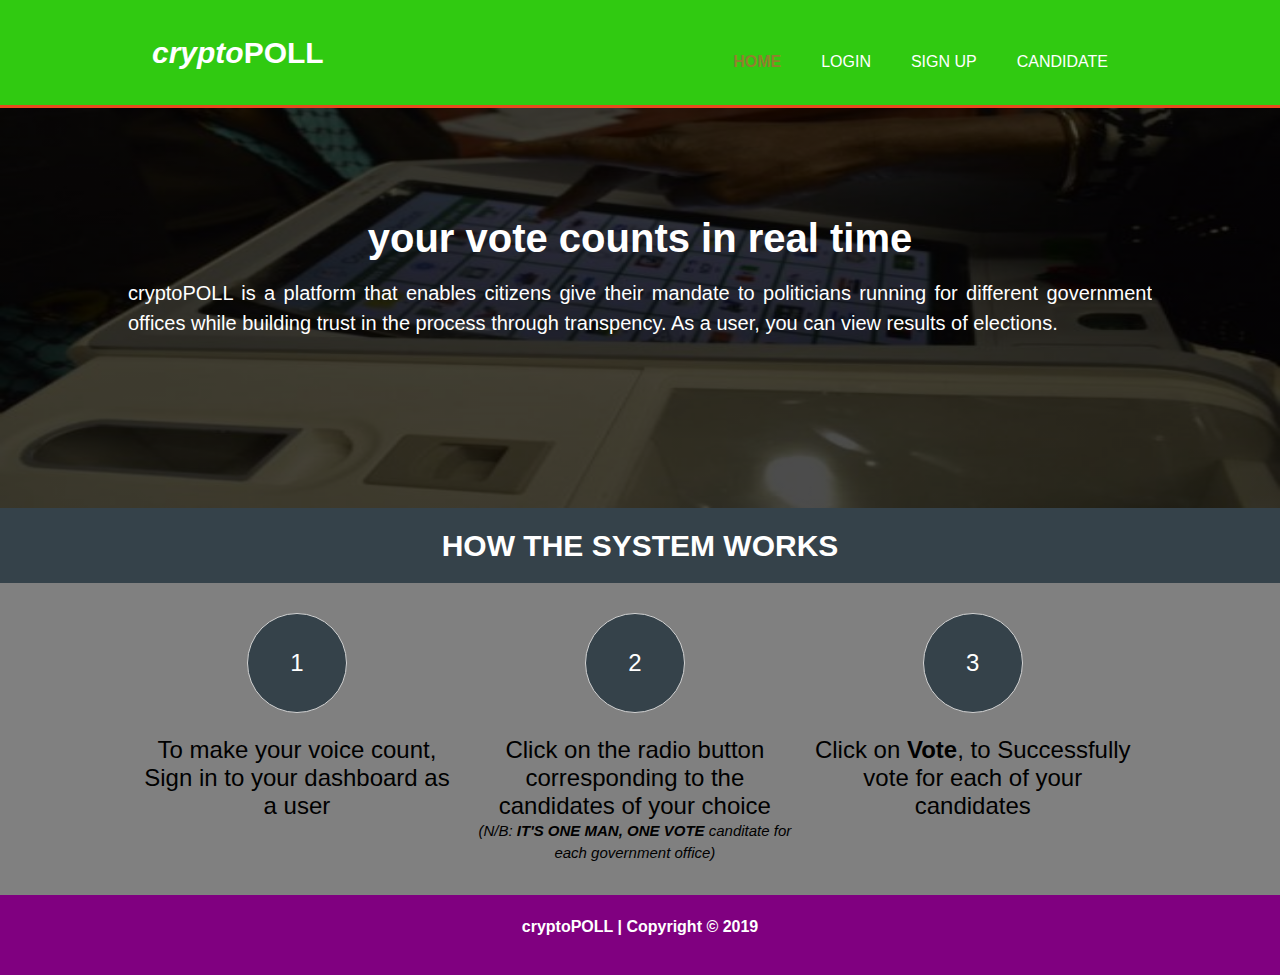
<file: index.html>
<!DOCTYPE html>
<html lang='en'>
	<head>
		<meta charset='utf-8'>
		<meta name='viewport' content='width=device-width'initial-scale=1.0">
		<meta http-equiv="X-UA-Compatible" content="ie=edge">
		<title>cryptoPOLL | HOME</title>
		<link rel='stylesheet' href='./assets/css/styles.css'>
	</head>
	<body>
		<header id="index-header">
			
			<div class='container'>
				<div id='index-logo'>
						<h1><i>crypto</i>POLL</a></h1>
				</div>
				<nav>
					<ul>
						<li class='current'><a href='index.html'>HOME</a></li>
						<li><a href='login.html'>LOGIN</a></li>
						<li><a href='signup.html'>SIGN UP</a></li>
						<li><a href="candidateReg.html">CANDIDATE</a></li>
					</ul>
				</nav>

			</div>
		</header>

		<main>
		<section id='bg-img-container'>
				<div class='container'>
				<h1>your vote counts in real time</h1>
				<p>cryptoPOLL is a platform that enables citizens give their mandate to politicians running for different government offices while building trust in the process through transpency. As a user, you can view results of elections.</p>
				</div>
		</section>

		<section id="how-it-works">
			<div class='container'>
				<h1>HOW THE SYSTEM WORKS</h1>
			</div>
		</section>

		<section id='boxes'>
			<div class='container'>
				<div class='box'>
					<button class='direction'>1</button>
					<br>
					<span>To make your voice count, Sign in to your dashboard as a user</span>
				</div>

				<div class='box'>
					<button class='direction'>2</button>
					<br>
					<span>Click on the radio button corresponding to the candidates of your choice</span>
					<p><i>(N/B: <strong>IT'S ONE MAN, ONE VOTE</strong> canditate for each government office)</i></p>
				</div>

				<div class='box'>
					<button class='direction'>3</button>
					<br>
					<span>Click on <strong>Vote</strong>, to Successfully vote for each of your candidates</span>
				</div>
			</div>
				
		</section>
		</main>

		<footer>
			<p>cryptoPOLL | Copyright &copy; 2019</p>
		</footer>

	</body>
</html>
</file>
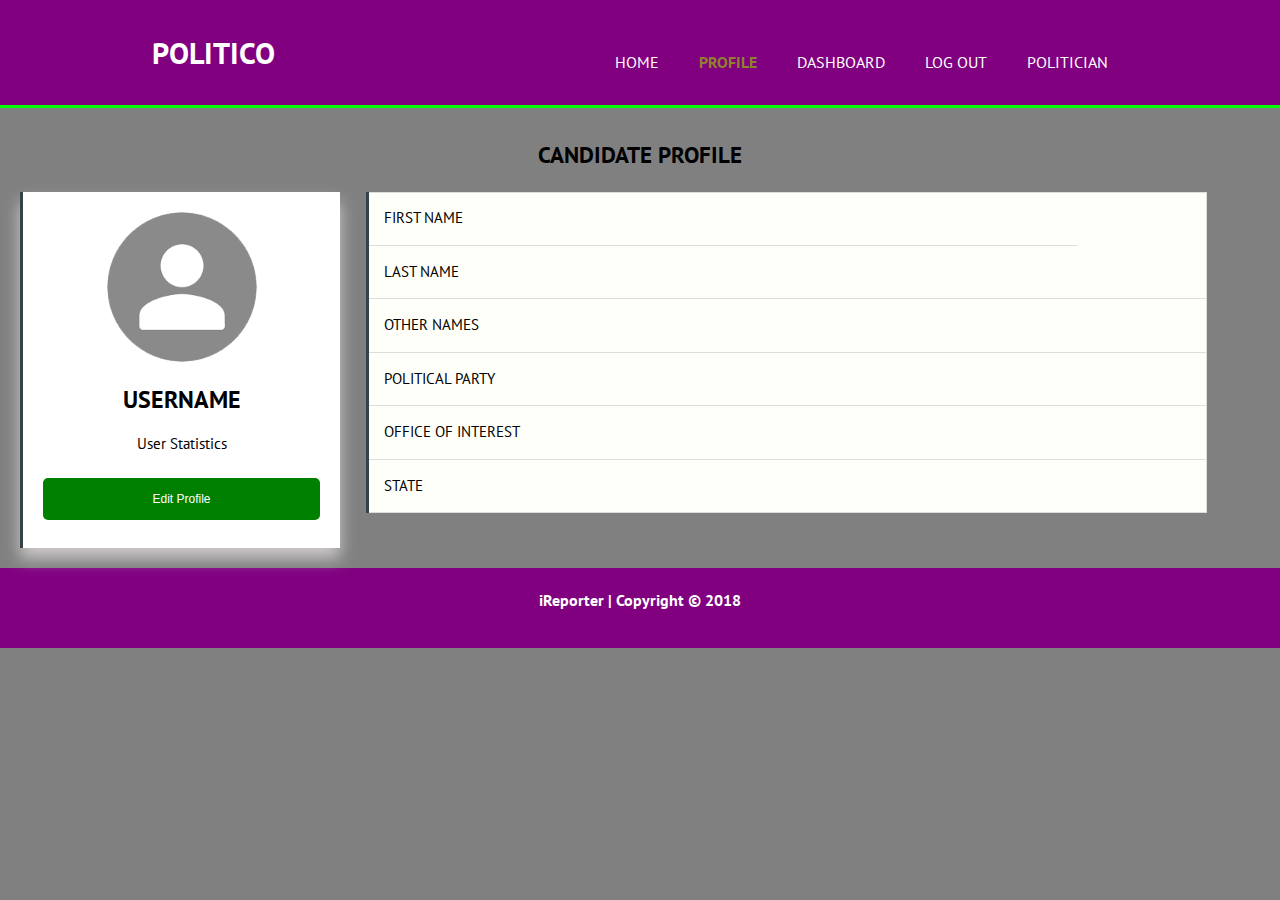
<file: candidateProfile.html>
<!DOCTYPE html>
<html lang="en">
  <head>
    <meta charset='utf-8'>
    <meta name='viewport' content='width=device-width' initial-scale=1.0>
    <meta http-equiv="X-UA-Compatible" content="ie=edge">
    <title>POLITICO | PROFILE</title>
    <link rel='stylesheet' href='./assets/css/styles.css'>
    <link href="https://fonts.googleapis.com/css?family=PT+Sans" rel="stylesheet">
  </head>

  <body>
  <!-- HEADER BEGINS HERE -->
   <header>
      
      <div class='container'>
          <div id='index-logo'>
            <h1>POLITICO</h1>
          </div>

          <nav>
            <ul>
              <li><a href='index.html'>HOME</a></li>
              <li class='current'><a href='user-profile.html'>PROFILE</a></li>
              <li><a href='user-dashboard.html'>DASHBOARD</a></li>
              <li><a href='login.html'>LOG OUT</a></li>
              <li><a href='politician.html'>POLITICIAN</a></li>
             </ul>
          </nav>

      </div>
    </header>
    <!-- HEADER ENDS HERE -->

    <!--THE MAIN SECTION STARTS HERE-->
    <main>
      <!--SECTION CONTAINER STARTS HERE-->
      <section = "container">
        <h2 class="user-title">CANDIDATE PROFILE</h2>
        

        <div class="profile">
          <div class="user-card profile-card">
            <img class="profile-image" src="./assets/img/img_avatar1.png" alt="user profile image">
            <p class="profile-name">USERNAME</p>
            <p>User Statistics</p>
           
          <button type="submit">Edit Profile</button>
        </div>

        <div class="profile-table">
          <table class="stats-table">
            <tbody>
              <tr>

                <tr>
                <td style="text-align: left; vertical-align: middle">FIRST NAME</td>
                
              </tr>
              <tr>
                <td style="text-align: left; vertical-align: middle">LAST NAME</td>
                <td></td>
                
              </tr>
              <tr>
                <td style="text-align: left; vertical-align: middle"> OTHER NAMES</td>
                <td></td>
               
              </tr>
              <tr>
                 <td style="text-align: left; vertical-align: middle">POLITICAL PARTY</td>
                <td></td>
                
              </tr>
              <tr>
                <td style="text-align: left; vertical-align: middle">OFFICE OF INTEREST</td>
                <td></td>
                
              </tr>
              <tr>
                <td style="text-align: left; vertical-align: middle">STATE</td>
                <td></td>
                
              </tr>
              
            </tbody>     
          </table>
        </div>
    </section>
    <!-- SECTION CONTAINER ENDS HERE-->
  </main>
  <!--MAIN SECTION ENDS HERE-->

  <footer>
    <p class="credits">iReporter | Copyright &copy; 2018</p>
  </footer>
</body>


</html>
</file>
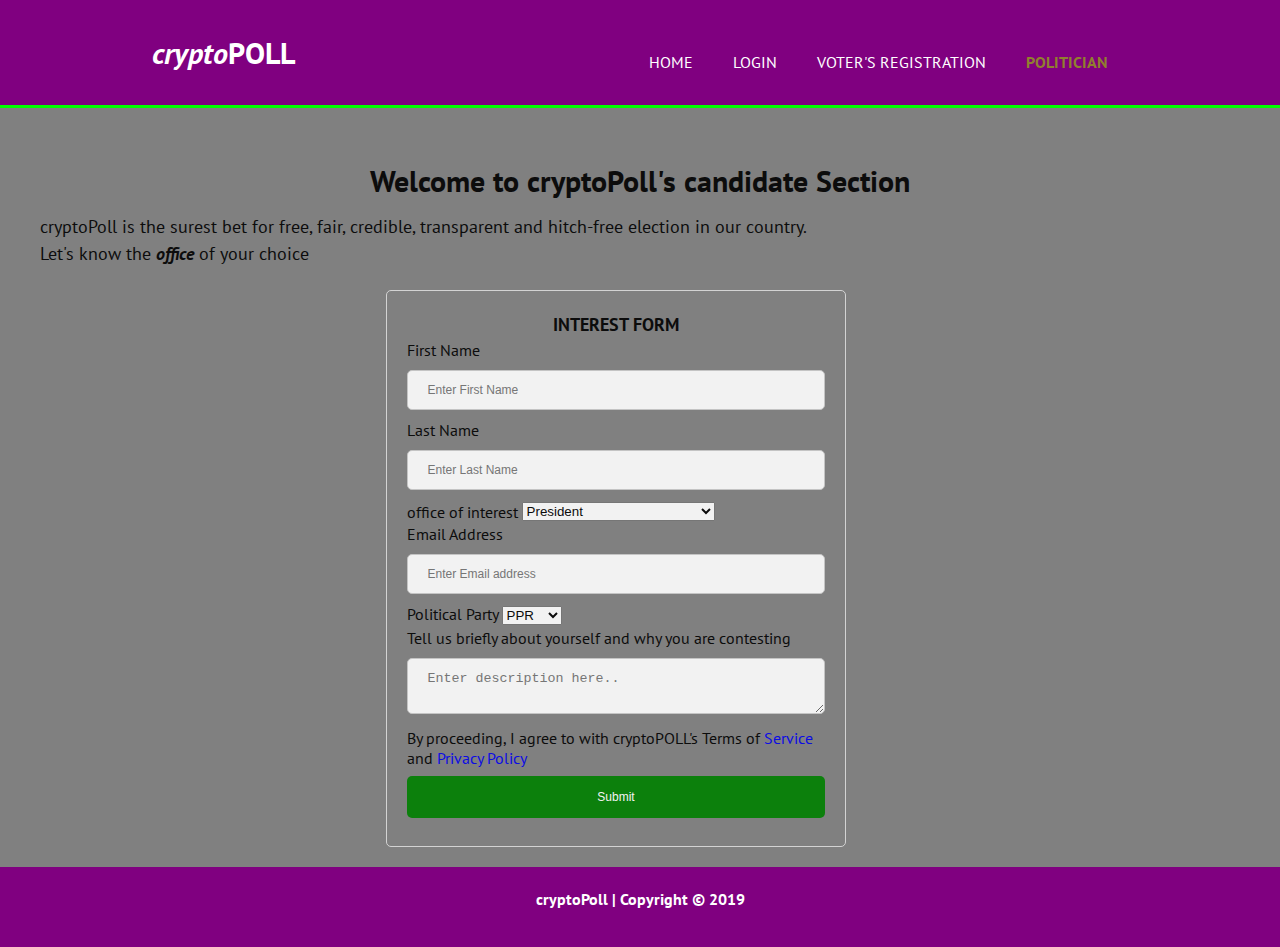
<file: candidateReg.html>
<!DOCTYPE html>
<html lang="en">
	<head>
			<script src="https://cdnjs.cloudflare.com/ajax/libs/jquery/3.3.1/jquery.min.js"></script>
			<script src="assets/js/candidateReg.js"></script>
		<meta charset='utf-8'>
		<meta name='viewport' content='width=device-width' initial-scale=1.0>
		<meta http-equiv="X-UA-Compatible" content="ie=edge">
		<title>cryptoPOLL | POLITICIAN</title>
		<link rel='stylesheet' href='./assets/css/styles.css'>
		<link href="https://fonts.googleapis.com/css?family=PT+Sans" rel="stylesheet">
	</head>
	<body>
		<!-- HEADER SECTION STARTS HERE-->
		<header class='politician-header'>
			<div class='container'>
				<div id='index-logo'>
						<h1><i>crypto</i>POLL</h1>
				</div>

				<nav>
					<ul>
						<li><a href='index.html'>HOME</a></li>
						<li><a href='login.html'>LOGIN</a></li>
						<li><a href='signup.html'>VOTER'S REGISTRATION</a></li>
						<li class='current'><a href='candidateReg.html'>POLITICIAN</a></li>
					</ul>
				</nav>
			</div>
		</header>
		<!-- HEADER ENDS HERE-->
		<!-- MAIN BEGINS HERE-->
		<main>
			<!-- CONTENT SECTION BEGINS HERE-->
			<section class='content-box'>
				<h1>Welcome to cryptoPoll's candidate Section</h1>
				<div class='content'>
					<p>cryptoPoll is the surest bet for free, fair, credible, transparent and hitch-free election in our country.</p>

					<p>Let's know the <strong><i>office</i></strong> of your choice</p>
					<br>
			
					<div class='container'>
						<form class="interest-form">

							<p class='form-title'>INTEREST FORM</p>

							<label for="firstname">First Name</label>
							<input type="text" id="firstname" name="firstname" placeholder="Enter First Name" required>
							 

							<label for="lastname">Last Name</label>
							<input type="text"  id="lastname" name="lastname" placeholder="Enter Last Name" required>
							 

							<span>office of interest</span>
							<select  id="office" >
								<option value="president">President</option>
								<option value="vice-president">Vice-President</option>
								<option value="governor">Governor</option>
								<option value="local govt chairman">Local Government Chairman</option>
							</select>
							<br>

							<label for="email">Email Address</label>
							<input type="email" id="email" name="email" placeholder="Enter Email address" required>

							 <label for="party">Political Party</label>
							 <select  id="party" >
									<option value="PPR">PPR</option>
									<option value="APGA">APGA</option>
									<option value="AD">AD</option>
									<option value="CPC">CPC</option>
								</select>
								<br>
							 <label for="describe">Tell us briefly about yourself and why you are contesting</label>
							 <textarea id="describe" placeholder='Enter description here..'></textarea>

		       		 		<span class='light-weight'>By proceeding, I agree to with cryptoPOLL's Terms of <a href='#'>Service</a> and <a href='#'>Privacy Policy</a></span>

		       		 		<button id="candidateReg" type="submit">Submit</button>
		     			</form>
		     		</div>
		     	</div>
			</section>
			<!--CONTENT SECTION ENDS HERE-->
		</main>
		<!--MAIN ENDS HERE-->

		<footer>
			<p>cryptoPoll | Copyright &copy; 2019</p>
		</footer>
	</body>

</html>
</file>
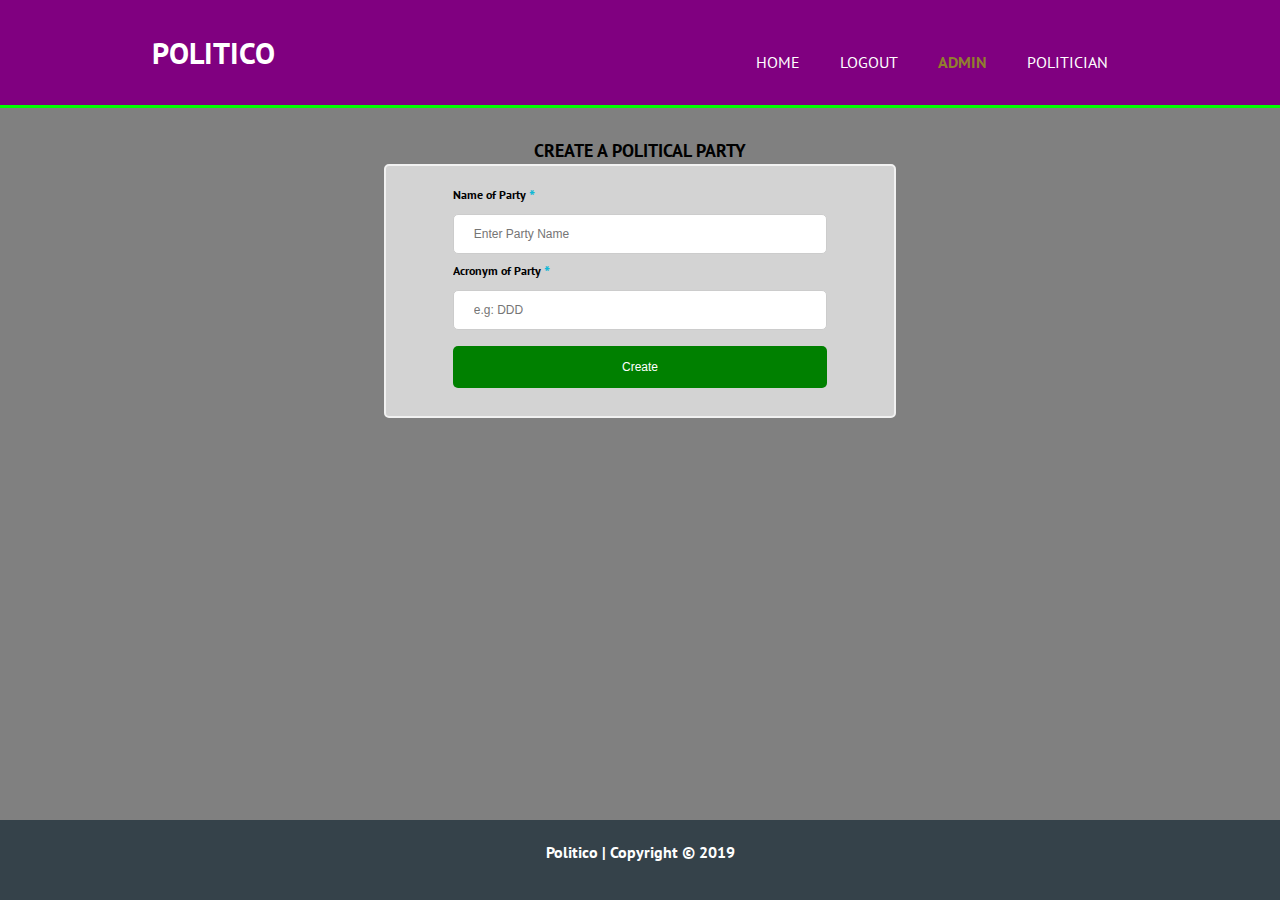
<file: create-party.html>
<!DOCTYPE html>
<html lang='en'>
	<head>
		<meta charset='utf-8'>
		<meta name='viewport' content='width=device-width' initial-scale=1.0>
		<meta http-equiv="X-UA-Compatible" content="ie=edge">
		<title>POLITICO | CREATE PARTY</title>
		<link rel='stylesheet' href='./assets/css/styles.css'>
		<link href="https://fonts.googleapis.com/css?family=PT+Sans" rel="stylesheet">
	</head>

	<body>
		<!-- HEADER BEGINS HERE-->
		<header>
			<div class='container'>
				<div id='index-logo'>
					<h1>POLITICO</h1>
				</div>
				<nav>
					<ul>
						<li><a href='index.html'>HOME</a></li>
						<li><a href='login.html'>LOGOUT</a></li>
						<li class='current'><a href='admin.html'>ADMIN</a></li>
						<li><a href='politician.html'>POLITICIAN</a></li>
					</ul>
				</nav>
			</div>
		</header>
		<!-- HEADER ENDS HERE-->

		<!-- MAIN SECTION BEGINS HERE-->
		<main>

		<!-- SECTION FOR THE CONTAINER BEGINS HERE-->
			<section>
				<div class='container'>
					<h3>CREATE A POLITICAL PARTY</h3>
						<form action="">

						 	<div class='container'>
								<label for="firstname">Name of Party <span>*</span></label><input type="text" name="firstname" placeholder="Enter Party Name" required>

								<label for="lastname">Acronym of Party <span>*</span></label><input type="text" name="lastname" placeholder="e.g: DDD" required>

		       		 			<button type="submit">Create</button>
		       		 		</div>
		     			</form>
		     	</div>
			</section>
		<!-- SECTION FOR THE CONTAINER ENDS HERE-->
		
		</main>
		<!-- MAIN SECTION ENDS HERE-->

		<footer class="reset-footer">
			<p>Politico | Copyright &copy; 2019</p>
		</footer>

	</body>
</html>
</file>
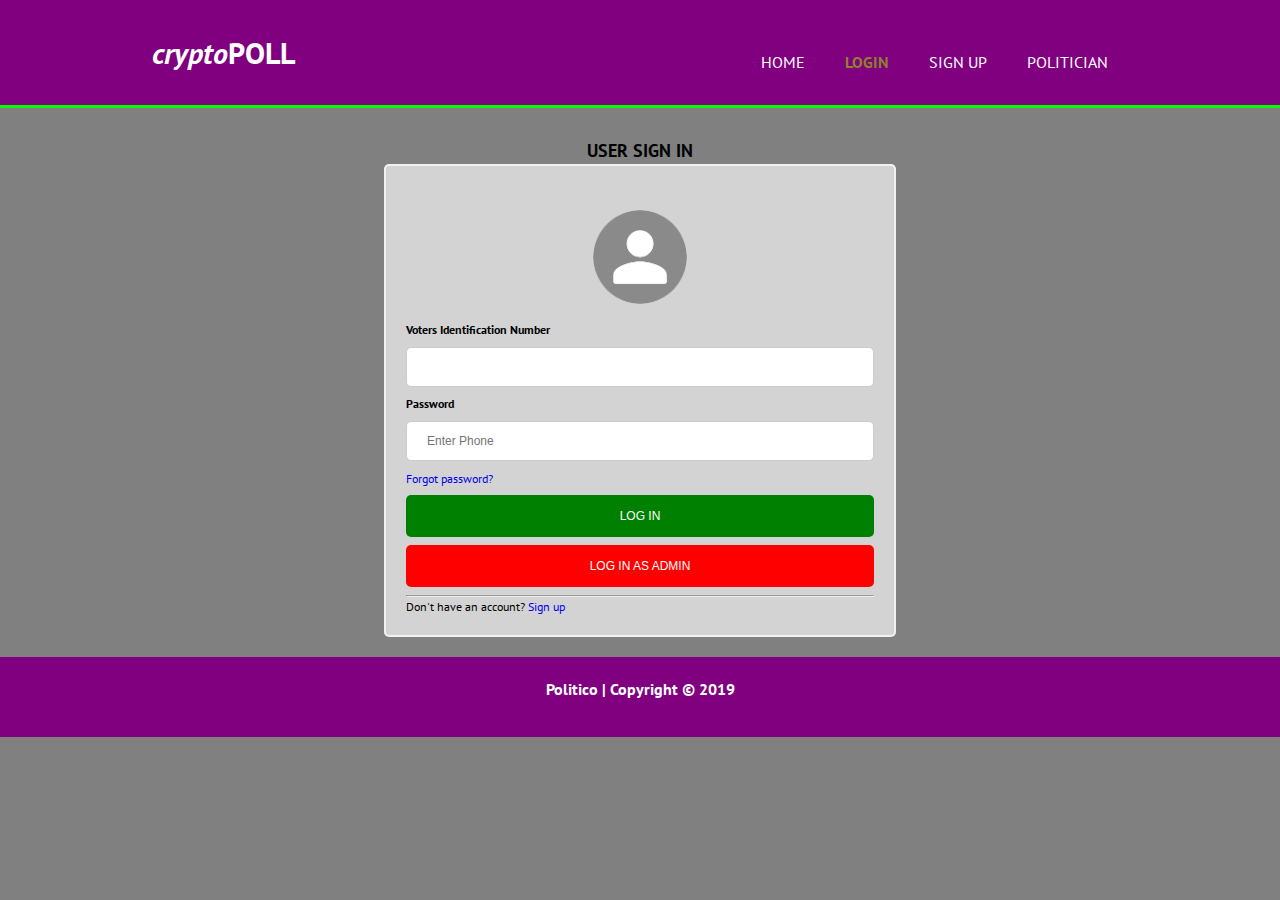
<file: login.html>
<!DOCTYPE html>
<html lang="en">
			
	<head>
			<script src="https://cdnjs.cloudflare.com/ajax/libs/jquery/3.3.1/jquery.min.js"></script>
			<script src="assets/js/logIn.js"></script>
		<meta charset='utf-8'>
		<meta name='viewport' content='width=device-width'initial-scale=1.0">
		<meta http-equiv="X-UA-Compatible" content="ie=edge">
		<title>POLITICO | POLITICIAN</title>
		<link rel='stylesheet' href='./assets/css/styles.css'>
		<link href="https://fonts.googleapis.com/css?family=PT+Sans" rel="stylesheet">
	</head>
	
	<body>

		<!-- HEADER SECTION BEGINS HERE-->
		<header>
			
			<div class='container'>
				<div id='index-logo'>
						<h1><i>crypto</i>POLL</h1>
				</div>
				<nav>
					<ul>
						<li><a href='index.html'>HOME</a></li>
						<li class='current'><a href='login.html'>LOGIN</a></li>
						<li><a href='signup.html'>SIGN UP</a></li>
						<li><a href='politician.html'>POLITICIAN</a></li>
					</ul>
				</nav>

			</div>
		</header>
		<!-- HEADER SECTION ENDS HERE -->

		<!-- MAIN STARTS HERE-->
		<main>
			<!-- SECTION STARTS HERE-->
			<section>
				<div class='container'>
					<h3>USER SIGN IN</h3>
						<form id="loginform">

						 	<div class='img-container'>
						 		<img src="./assets/img/img_avatar1.png" alt="Avatar" class="avatar">
						 	</div>

							<label>Voters Identification Number</label><input type="number" id="vin" name="vin" required>

		        			<label for="password">Password</label>
		       		 		<input type="number" id="phone" name="text" placeholder="Enter Phone" required>
		       		 	
		       		 		<span class='light-weight'><a href='reset.html'>Forgot password?</a></span>

		       		 		<button type="submit" id="login" >LOG IN</button>
		       		 		<button type="submit" name="login" class='admin'>LOG IN AS ADMIN</button>
		       		 		<hr>
		       		 		<span class='light-weight'>Don't have an account?<a href="signup.html"> Sign up</a>
		     			</form>
		     	</div>
			</section>
			<!-- SECTION ENDS HERE-->
		</main>
		<!-- MAIN ENDS HERE-->

		<footer>
			<p>Politico | Copyright &copy; 2019</p>
		</footer>

	</body>
</html>
</file>
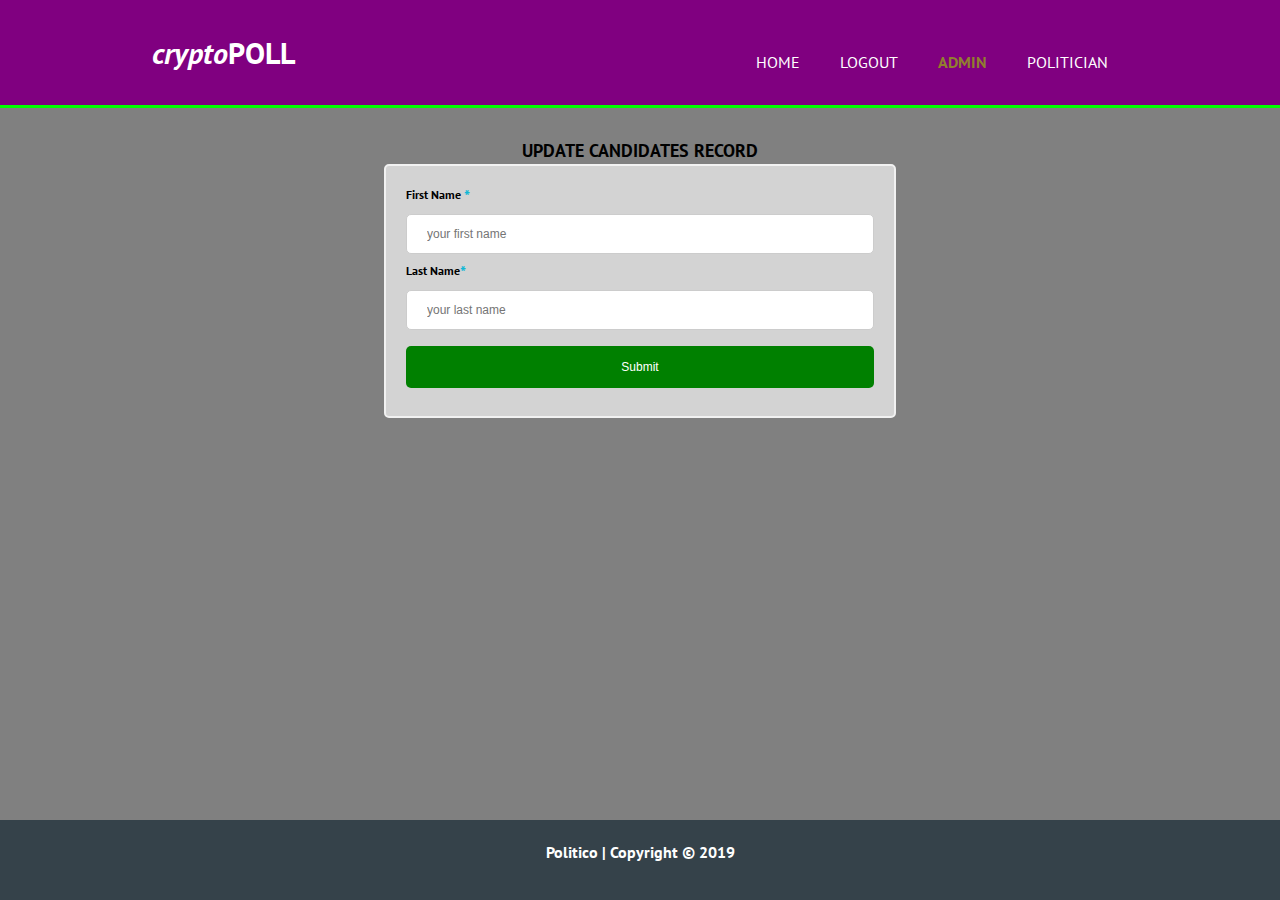
<file: updateCandidate.html>
<!DOCTYPE html>
<html lang='en'>
	<head>
			<script src="https://cdnjs.cloudflare.com/ajax/libs/jquery/3.3.1/jquery.min.js"></script>
			<script src="assets/js/updateCandidate.js"></script>
		<meta charset='utf-8'>
		<meta name='viewport' content='width=device-width' initial-scale=1.0>
		<meta http-equiv="X-UA-Compatible" content="ie=edge">
		<title>POLITICO | EDIT PARTY</title>
		<link rel='stylesheet' href='./assets/css/styles.css'>
		<link href="https://fonts.googleapis.com/css?family=PT+Sans" rel="stylesheet">
	</head>

	<body>
		<!-- HEADER SECTION STARTS HERE-->
		<header>
			<div class='container'>
				<div id='index-logo'>
					<h1><i>crypto</i>POLL</h1>
				</div>
				<nav>
					<ul>
						<li><a href='index.html'>HOME</a></li>
						<li><a href='login.html'>LOGOUT</a></li>
						<li class='current'><a href='admin.html'>ADMIN</a></li>
						<li><a href='politician.html'>POLITICIAN</a></li>
					</ul>
				</nav>
			</div>
		</header>
		<!-- HEADER SECTION ENDS HERE-->

		<!-- MAIN SECTION BEGINS HERE-->
		<main>

		<!-- SECTION FOR THE CONTAINER BEGINS HERE-->
			<section>
				<div class='container'>
					<h3>UPDATE CANDIDATES RECORD</h3>
						<form >
							<label id="firstname" for="firstname">First Name <span>*</span></label><input type="text" name="firstname" placeholder="your first name" required>

							<label id="lastname" for="lastname">Last Name<span>*</span></label><input type="text" name="lastname" placeholder="your last name" required>

		       		 		<button id="udateBtn" type="submit">Submit</button>
		     		</form>
		     	</div>
			</section>
		<!-- SECTION FOR THE CONTAINER ENDS HERE-->
		
		</main>
		<!-- MAIN SECTION ENDS HERE-->

		<footer class="reset-footer">
			<p>Politico | Copyright &copy; 2019</p>
		</footer>
	</body>
</html>
</file>
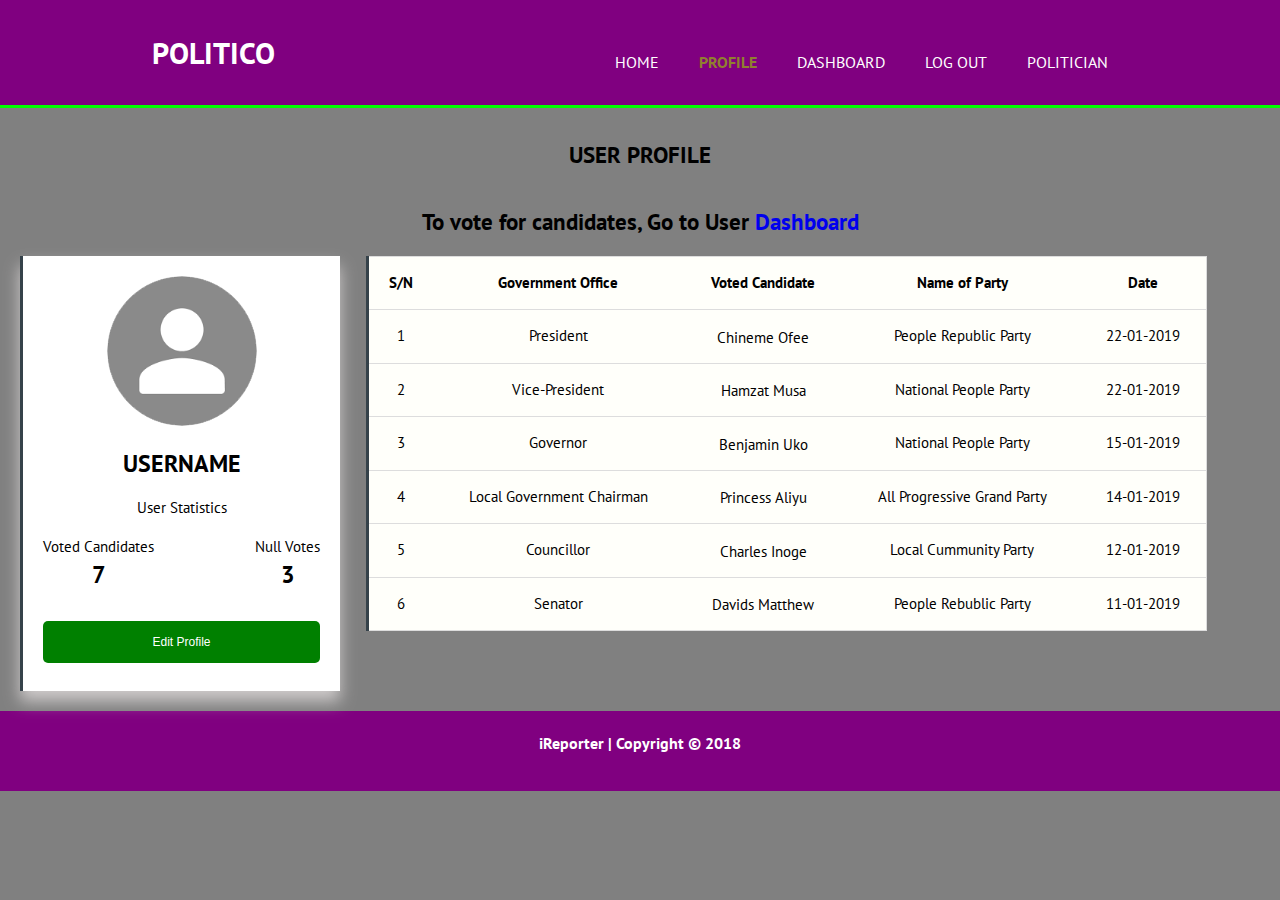
<file: user-profile.html>
<!DOCTYPE html>
<html lang="en">
  <head>
    <meta charset='utf-8'>
    <meta name='viewport' content='width=device-width' initial-scale=1.0>
    <meta http-equiv="X-UA-Compatible" content="ie=edge">
    <title>POLITICO | PROFILE</title>
    <link rel='stylesheet' href='./assets/css/styles.css'>
    <link href="https://fonts.googleapis.com/css?family=PT+Sans" rel="stylesheet">
  </head>

  <body>
  <!-- HEADER BEGINS HERE -->
   <header>
      
      <div class='container'>
          <div id='index-logo'>
            <h1>POLITICO</h1>
          </div>

          <nav>
            <ul>
              <li><a href='index.html'>HOME</a></li>
              <li class='current'><a href='user-profile.html'>PROFILE</a></li>
              <li><a href='user-dashboard.html'>DASHBOARD</a></li>
              <li><a href='login.html'>LOG OUT</a></li>
              <li><a href='politician.html'>POLITICIAN</a></li>
             </ul>
          </nav>

      </div>
    </header>
    <!-- HEADER ENDS HERE -->

    <!--THE MAIN SECTION STARTS HERE-->
    <main>
      <!--SECTION CONTAINER STARTS HERE-->
      <section = "container">
        <h2 class="user-title">USER PROFILE</h2>
        <h2 class='user-title'><span>To vote for candidates, Go to User <a href='user-dashboard.html'>Dashboard</a></span></h2>

        <div class="profile">
          <div class="user-card profile-card">
            <img class="profile-image" src="./assets/img/img_avatar1.png" alt="user profile image">
            <p class="profile-name">USERNAME</p>
            <p>User Statistics</p>
            <div class="profile-stats">
              <div class="stats">
                <span>Voted Candidates</span>
                <p class="stat-value">7</p>
              </div>
              <div class="stats">
               <span>Null Votes</span>
               <p class="stat-value">3</p>
              </div>
           </div>
          <button type="submit">Edit Profile</button>
        </div>

        <div class="profile-table">
          <table class="stats-table">
            <tbody>
              <tr>
                <th>S/N</th>
                <th>Government Office</th>
                <th>Voted Candidate</th>
                <th>Name of Party</th>
                <th>Date</th>
              </tr>
              <tr>
                <td>1</td>
                <td>President</td>
                <td><span>Chineme Ofee</span></td>
                <td>People Republic Party</td>
                <td>22-01-2019</td>
              </tr>
              <tr>
                <td>2</td>
                <td>Vice-President</td>
                <td><span>Hamzat Musa</span></td>
                <td>National People Party</td>
                <td>22-01-2019</td>
              </tr>
              <tr>
                 <td>3</td>
                <td>Governor</td>
                <td><span>Benjamin Uko</span></td>
                <td>National People Party</td>
                <td>15-01-2019</td>
              </tr>
              <tr>
                <td>4</td>
                <td>Local Government Chairman</td>
                <td><span>Princess Aliyu</span></td>
                <td>All Progressive Grand Party</td>
                <td>14-01-2019</td>
              </tr>
              <tr>
                <td>5</td>
                <td>Councillor</td>
                <td><span>Charles Inoge</span></td>
                <td>Local Cummunity Party</td>
                <td>12-01-2019</td>
              </tr>
              <tr>
                <td>6</td>
                <td>Senator</td>
                <td><span>Davids Matthew</span></td>
                <td>People Rebublic Party</td>
                <td>11-01-2019</td>
              </tr>
            </tbody>     
          </table>
        </div>
    </section>
    <!-- SECTION CONTAINER ENDS HERE-->
  </main>
  <!--MAIN SECTION ENDS HERE-->

  <footer>
    <p class="credits">iReporter | Copyright &copy; 2018</p>
  </footer>

</body>


</html>
</file>
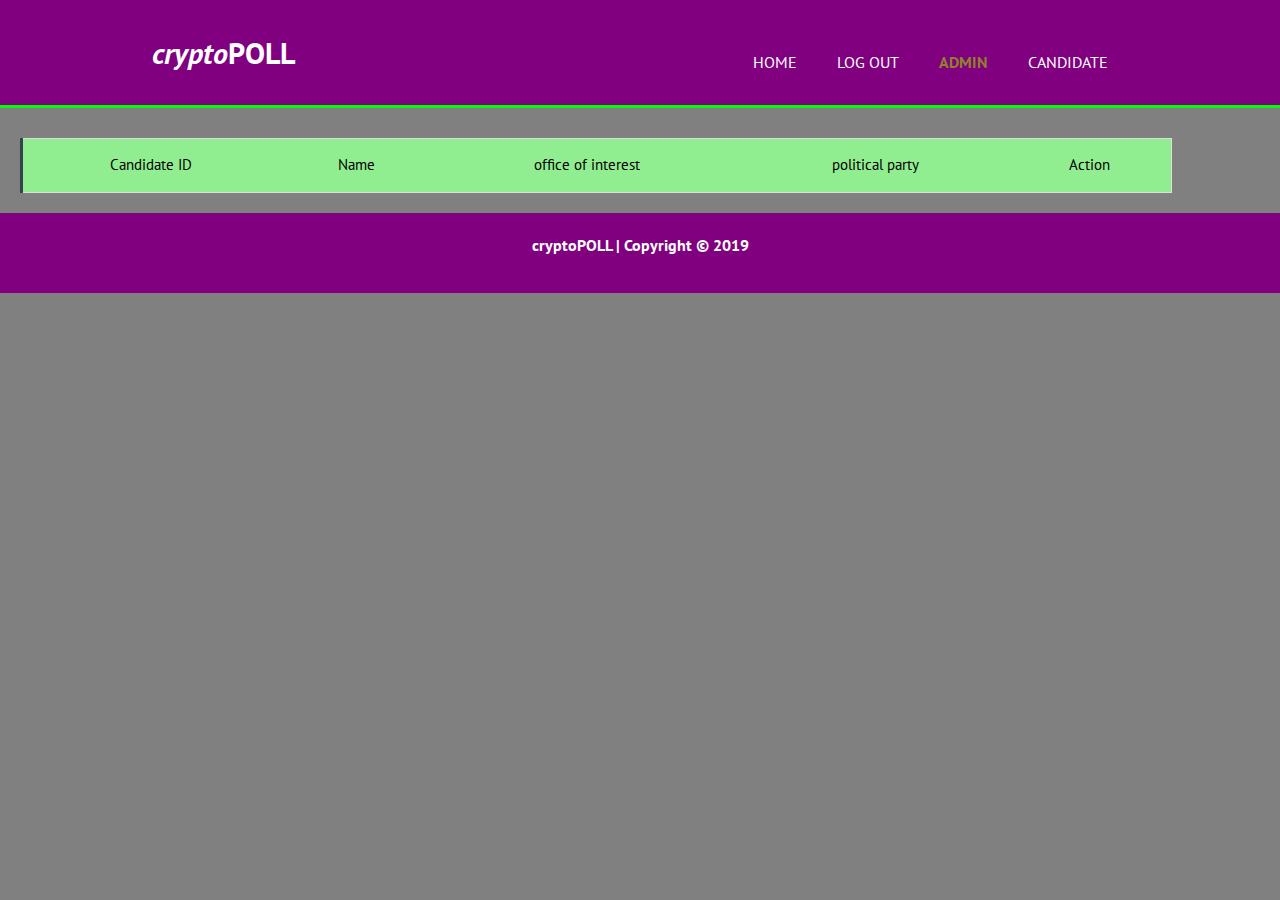
<file: viewAllCandidates.html>
<!DOCTYPE html>
<html lang="en">
	<head>
            <script src="https://cdnjs.cloudflare.com/ajax/libs/jquery/3.3.1/jquery.min.js"></script>
			<script src="assets/js/viewAll.js"></script>
		<meta charset='utf-8'>
		<meta name='viewport' content='width=device-width' initial-scale=1.0>
		<meta http-equiv="X-UA-Compatible" content="ie=edge">
		<title>cryptoPOLL | ADMIN PAGE</title>
		<link rel='stylesheet' href='./assets/css/styles.css'>
		<link href="https://fonts.googleapis.com/css?family=PT+Sans" rel="stylesheet">
	</head>
	<body>
		<!-- HEADER SECTION STARTS HERE-->
		<header>
			<div class='container'>
				<div id='index-logo'>
						<h1><i>crypto</i>POLL</h1>
				</div>
				<nav>
					<ul>
						<li><a href='index.html'>HOME</a></li>
						<li><a href='login.html'>Log out</a></li>
						<li class='current'><a href='admin.html'>ADMIN</a></li>
						<li><a href="candidateReg.html">CANDIDATE</a></li>
					</ul>
				</nav>

			</div>
		</header>
		<!-- HEADER SECTION ENDS HERE-->

		<!-- MAIN SECTION STARTS HERE-->
		<main>
            <table>
                <tbody id="candidatesDataTable">
				<thead>
						<tr>
							<td>Candidate ID</td>
							<td>Name</td>
							<td>office of interest</td>
							<td>political party</td>
							<td>Action</td>
						</tr>
					</thead>
					
					</tbody>
            </table>
	</main>
	<!-- MAIN ENDS HERE-->

	
	</body>
	<footer>
		<p>cryptoPOLL | Copyright &copy; 2019</p>
	</footer>
</html>
</file>
<file: assets/css/styles.css>
* {
  margin: 0;
  padding: 0;
  box-sizing: border-box;
}

body {
	font-family:  "PT Sans", sans-serif;
	font-size: 15px;
	line-height: 1.5;
	margin: 0;
	padding: 0;
	background: gray
}

/* GLOBAL COMPONENTS */

ul {
	margin: 0;
	padding: 0;
}

a {
	text-decoration: none;
}


header {
	background-color:purple;
	color: white;
	padding: 30px;
	min-height: 70px;
	margin-bottom: 30px;
	border-bottom:lime 3px solid;
	}

span {
  display: inline-block;
  vertical-align: middle;
  line-height: normal;      
}

button {
	font-size: 12px;
	display: block;
	background: green;
	color: white;
	padding: 14px 20px;
	margin: 8px 0;
	border: none;
	border-radius: 5px;
	cursor: pointer;
	width: 100%;
}

button:hover {
	opacity: 0.8;
}

footer {

	width: 100%;
	min-height: 80px;
	font-size: 16px;
	font-weight: bold;
	padding: 20px;
	margin-top: 20px;
	color: #fff;
	background-color: purple;
	text-align: center;
}

.container {
	width: 80%;
	margin: auto;
	overflow: hidden;
}

h3 {
	text-align: center;
}

/* INDEX PAGE */
header a {
	color: #fff;
	text-decoration: none;
	text-transform: uppercase;
	font-size: 16px;
}

header li {
	float: left;
	display: inline;
	padding: 0 20px 0 20px;
}

header #index-logo {
	float: left;
}

header #index-logo h1{
	margin: 0;
}

header .highlight, header .current a {
	color: #917f2f;
	font-weight: bold;

}

header nav {
	float: right;
	margin-top: 20px;
}

header a:hover {
	color: #cccccc;
	font-weight: bold;
}

#index-header {
	background-color: #30ca11;
	color: #ffffff;
	padding: 30px;
	margin-bottom: 0;
	border-bottom: #e8491d 3px solid;
	}
#bg-img-container {
	margin-top: ;
	min-height: 400px;
	background:	
		linear-gradient(
							rgba(0, 0, 0, 0.7), 
							rgba(0, 0, 0, 0.7)),
		url(../img/image1.png);
	background-size: 100% 100%;
	color: white;
	
}

#bg-img-container h1 {
	font-size: 40px;
	margin-top: 100px;
	margin-bottom: 10px;
	text-align: center;
}

#bg-img-container p {
	font-size: 20px;
	text-align: justify;
}

#how-it-works {
	padding: 15px;
	color: #fff;
	background: #35424a;
}

#how-it-works h1 {
	text-align: center;
}


#boxes {
	margin-top: 20px;
	overflow: hidden;
}

#boxes .box {
	float: left;
	width: 33%;
	text-align: center;
	padding: 10px;
}

.box > button {
		margin: auto;
	}


.box span {
	font-size: 24px;
}

.direction {
	
	border: 1px solid lightgrey;
	font-size: 24px;
	color: white;
	background: #35424a;
	height: 100px;
	width: 100px;
	border-radius: 50%;
}

/* LOGIN PAGE */
form {
	font-size: 12px;
	font-weight: bold;
	border: 2px solid #f1f1f1;
	border-radius: 5px;
	background: lightgrey;
	width: 50%;
	margin: 0 auto;
	padding: 20px;
}

input[type]:not([type='checkbox']){
    display: block;
    padding: 8px 16px;
    font-size: 12px;
    margin: 10px auto;
    width: 100%;
    border-radius: 10px;
    border: 3px solid #ccc;
    outline: none !important;
}


form span {
	text-align: left;
}
/* Full-width inputs */
textarea, input[name]:not([name='remember']){
	width: 100%;
	padding: 12px 20px;
	margin: 8px 0;
	display: inline-block;
	border: 1px solid #ccc;
	border-radius: 5px;
}

label > span {
	color: rgb(16, 184, 214);
	font-weight: bold;
	font-size: 16px;
}

.light-weight {
	font-weight: normal;
	vertical-align: left;
}

.img-container {
	text-align: center;
	margin: 24px 0 12px 0;
}
img.avatar {
	width: 20%;
	border-radius: 50%;
}

/* RESET PASSWORD FORM*/
.reset {
	text-align: center;
	margin-top: 10px;
	margin-bottom: 10px;
	color: darkblue;
	font-size: 35px;
}
.reset-footer {
	position: absolute;
	min-height: 80px;
	bottom: 0;
	width: 100%;
	font-size: 16px;
	font-weight: bold;
	padding: 20px;
	margin-top: 20px;
	color: #fff;
	background-color: #35424a;
	text-align: center;
}

/* ADMIN PAGE CSS STYLES */
.admin, .delete {background-color: red;}
.admin-report {
  display: flex;
  justify-content: space-between;
  background: #fff;
  padding: 25px;
  margin: 20px;
  justify-content: space-between;
  width: 90%;
}

.admin-report > div.report-stat {
  
  text-align: center;
  border-right: 3px solid #35424a;
  color: black;
  padding: 20px;
  width: 20%;
}

div.report-stat:last-child {
	border-right: none;
}

.party {
	margin: 30px;
}

h2.admin-title {
  
  margin-left: 20px;
  text-align: left;
}


.report-stat > p {
  font-size: 50px;
}

.report-stat > span {
  font-weight: 600;
}


.stats-table {
  margin-top: 20px;
  background: #fffffa;
}

table {
  width: 90%;

  background: lightgreen;
  margin-left: 20px;
  border-spacing: 0;
  border-collapse: collapse;
  border-top: 1px solid #dddddd;
  border-right: 1px solid #dddddd;
	
}

tr {
  border-left: 3px solid #35424a;
}

td,
th {
  text-align: center;
  padding: 15px;
  border-bottom: 1px solid #dddddd;
}

/* USER DASHBOARD*/

.user-report {
  display: flex;
  justify-content: space-between;
  background: #fff;
  padding: 25px;
  margin: 20px;
  justify-content: space-between;
  width: 90%;
}

.politician-stat {
	font-weight: normal;
	text-align: left;
  	border-right: 3px solid #35424a;
 	color: black;
  	padding: 20px;
 	width: 20%;	
}

div.politician-stat:last-child {
	border-right: none;
}
.user-title, .user-title + p {
	 
 	 text-align: center;
}

/* USER PROFILE PAGE */

.user-card {
  padding: 20px;
  border-left: 3px solid #35424a;
  position: relative;
  box-shadow: 0 10px 15px #cecaca;
}

.user-card p {
  margin-bottom: 15px;
}

.profile {
  display: flex;
  justify-content: space-between;
  align-items: flex-start;
}

.profile-card {
  background: #fff;
  display: flex;
  flex-basis: 25%;
  flex-direction: column;
  align-items: center;
  padding: 20px;
  margin-top: 20px;
  margin-left: 20px;
}

.profile-image {
  width: 150px;
  height: 150px;
  border-radius: 50%;
  margin-bottom: 20px;
}

.profile-name {
  font-size: 1.5rem;
  font-weight: 600;
}

.profile-stats {
  display: flex;
  width: 100%;
  justify-content: space-between;
}

.stats {
  position: relative;
  margin-bottom: 20px;
}

p.stat-value {
  margin-bottom: 0;
  font-size: 1.5rem;
  font-weight: 600;
  text-align: center;
}

.profile-table {
  z-index: 100;
  flex-basis: 73%;
}

h2.user-title {
   margin-top: 30px;
}

/* POLITICIAN */
header.politician-header {
	margin-bottom: 0;
}

div.content {
	width: 90%;
	margin-left: 40px;
}

.form-title {
	margin-left: 35%;
	font-weight: bold;
}

form.interest-form {

	background: transparent;
	border: 1px solid #ddd;
	font-size: 16px;
	font-weight: normal;
}

form.petition-form {

	background: transparent;
	border: 1px solid #ddd;
	font-size: 16px;
	font-weight: normal;
	float: right;
	width: 40%;
}

p.center {
	text-align: center;
}
button.petition {
	background: red;
}
.content-box {
	min-height: 400px;
	background: none;
	opacity: 0.9;
	color: black;
	margin-top: 0;
}

.content-box h1 {
	font-size: 30px;
	margin-top: 50px;
	margin-bottom: 10px;
	text-align: center;
}

.content-box p {
	font-size: 18px;
	text-align: left;
}

/*ADJUSTING SCREEN SIZE FOR SMALLER PHONES*/
/*MEDIA QUERY FOR SMARTPHONES*/

@media(max-width: 768px){

	/*INDEX PAGE*/

	header #index-logo, 
	header nav,
	header nav li,
	#how-it-works h1, form,
	#boxes .box {
		float: none;
		text-align: center;
		width: 100%;
		display: block;
	}

	form {
		width: 100%;
		text-align: left;
		background: transparent;
	}

	#bg-img-container h1 {
		font-size: 25px;
	}
	#bg-img-container p {
		font-size: 16px;
	}

	/*candidateReg PAGE*/
	.content-box h1 {
	font-size: 35px;
	margin-top: 50px;
	margin-bottom: 10px;
	text-align: center;
	}
	.content-box p {
	font-size: 16px;
	text-align: justify;
	}


	/*ADMIN PAGE*/
	.admin-report {
		flex-direction: column;
		flex-basis: 1;
	}
	 .admin-report > div.report-stat{
		border-right: none;
		border-bottom: 3px solid #35424a;
		width: 100%;
	}
	.admin-report > div.report-stat:last-child {
		width: 100%;
		border-bottom: none;
	}

	h2.admin-title {
		text-align: center;
	}
	table {
		width: 80%;
		font-size: 12px;
		margin: auto;
	}

	/* USER PROFILE*/

	.profile {
  display: flex;
  flex-direction: column;
	}
	.profile-card {
		margin: auto;
		width: 80%;
	}
	.profile-table {
		margin: 20px auto;
	}

	/* USER DASHBOARD */
	.user-report {
		flex-direction: column;
	}

	.politician-stat {
		width: 100%;
		border-right: none;
		border-bottom: 3px solid #35424a;
	}
	.politician-stat:last-child{
		border-bottom: none;
	}

	h2.user-title, .user-title + p {
		font-size: 14px;
	}
}
</file>
